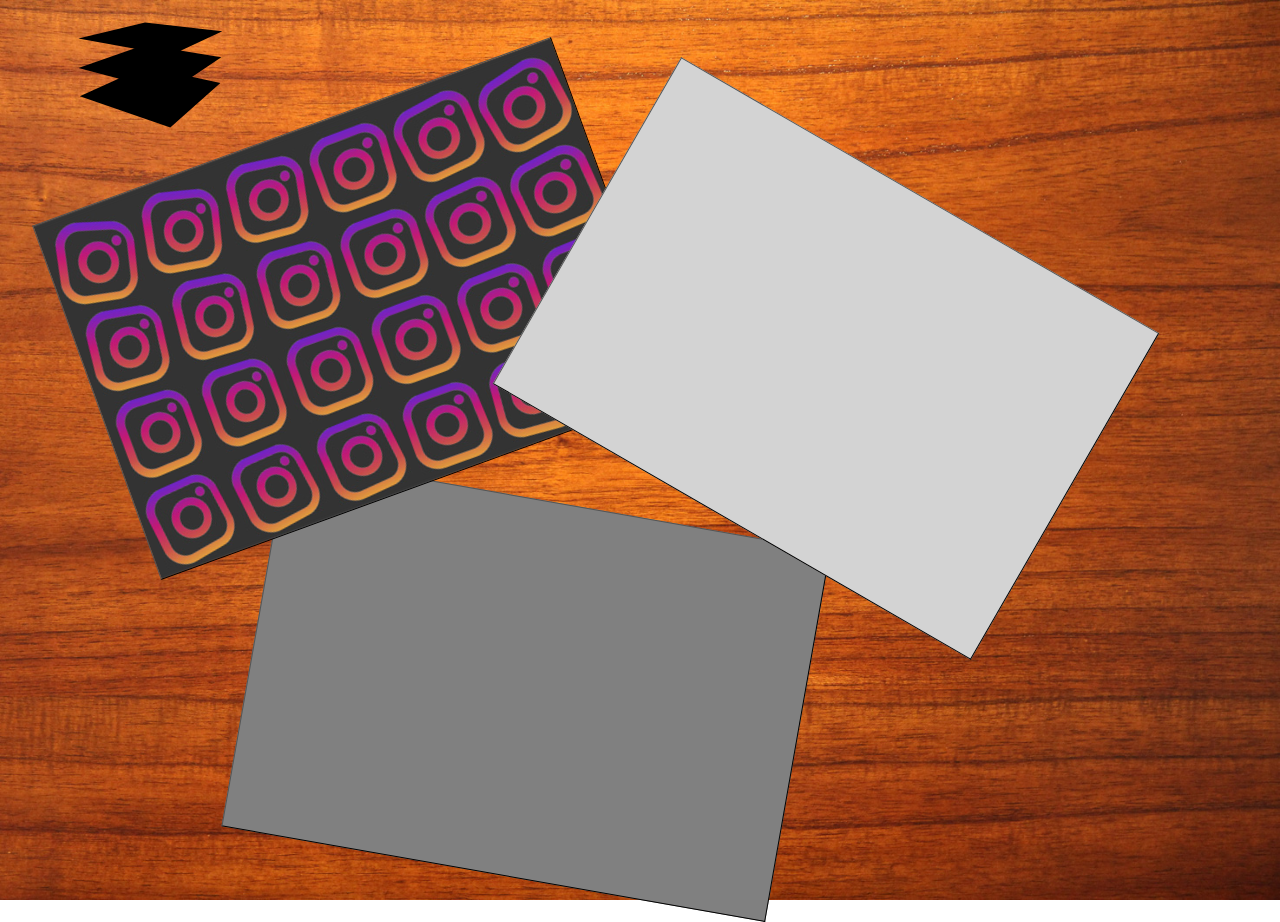
<file: index.html>
<!DOCTYPE html>

<html>
  <head>
    <meta charset="utf-8">
    <title>Here We Are</title>
    <link rel="stylesheet" href="styles/hub.css">
  </head>

  <body>
    <div id="container">
      <!-- Can't seem to get SVG to show on top of the WebGL canvas... -->
      <!-- <svg class='icons-set'><a href="../"><use xlink:href='images/svg.svg#left-icon' /></a></svg> -->
      <!-- NOTE: tabindex makes selection possible -->
      <div class="tile" id="tile1" tabindex="1"></div>
      <div class="tile" id="tile2" tabindex="1"></div>
      <div class="tile" id="tile3" tabindex="1"></div>
      <div id="button">
        <a href="https://kotavy.github.io/dotw/">
          <svg class='icons'><use xlink:href='images/svg.svg#nav-icon' /></svg>
        </a>
      </div> <!-- close #button -->
    </div> <!-- close #container -->
    <script src="js/hub.js"></script>
  </body>

</html>
</file>
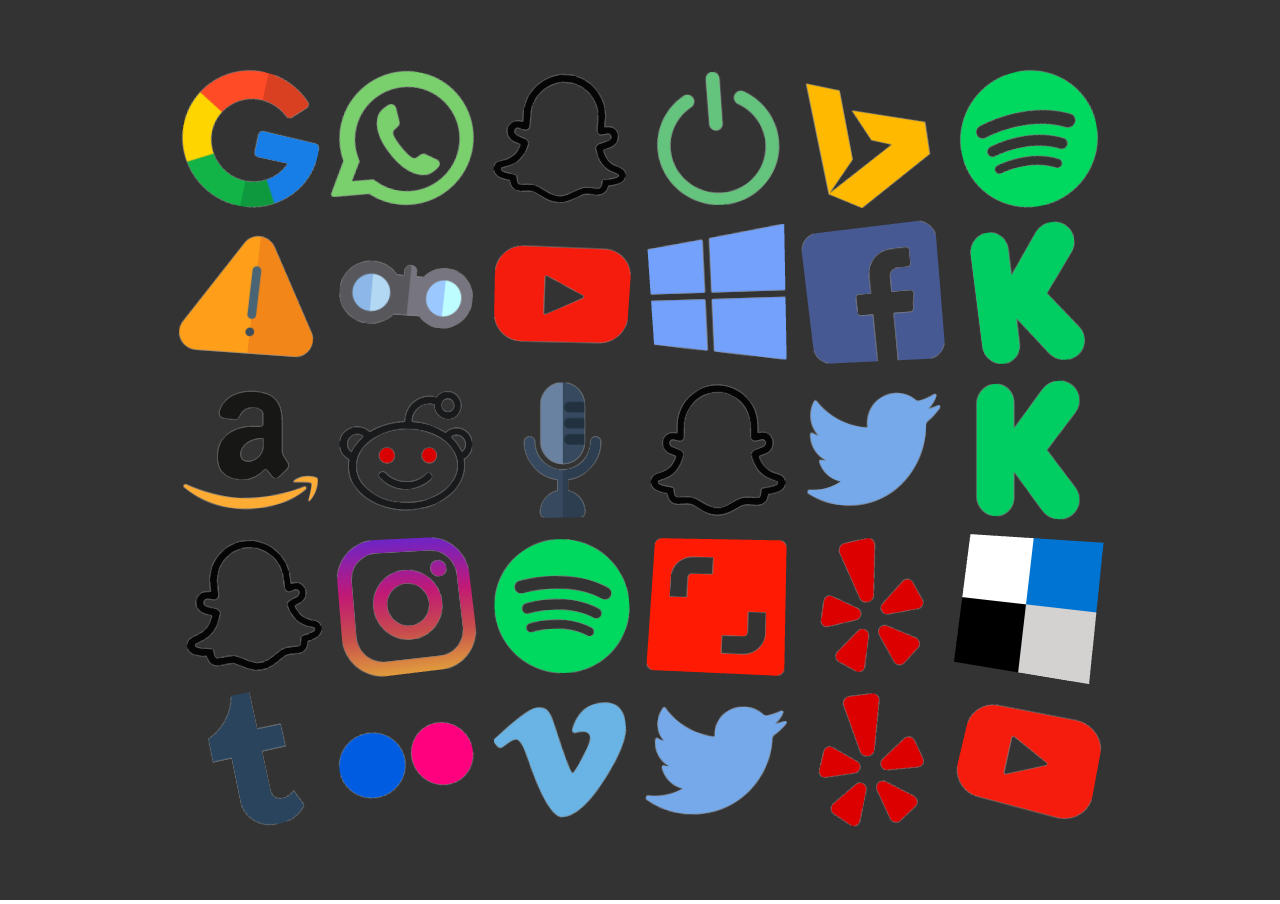
<file: first.html>
<!DOCTYPE html>

<html>
	<head>
		<meta charset="utf-8">
		<title>You Are Wanted</title>
    <link rel="stylesheet" href="styles/first.css">
	</head>

	<body>
    <div id="container"></div>
		<script src="js/three.min.js"></script>
		<script src="js/first.js"></script>
	</body>
</html>
</file>
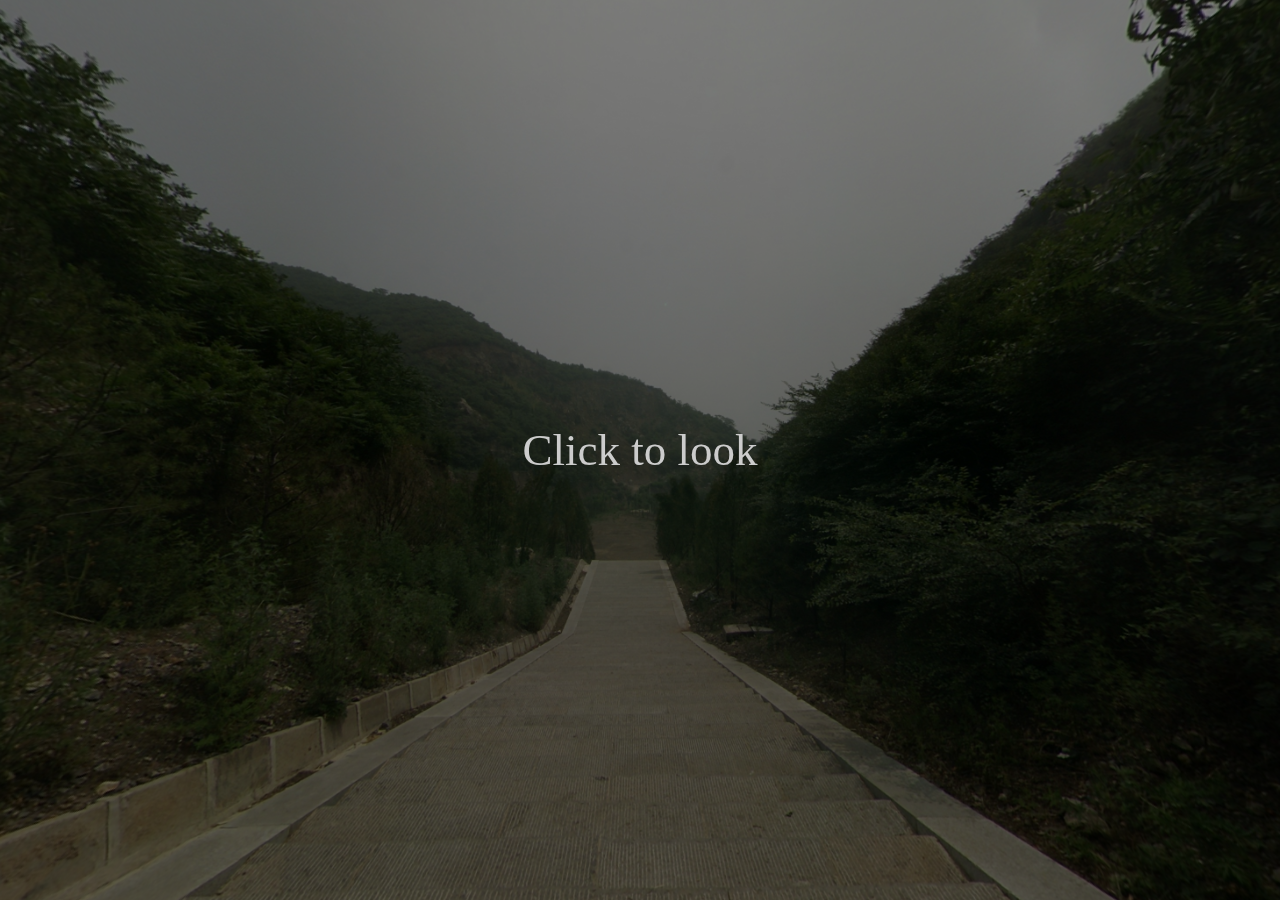
<file: second.html>
<!DOCTYPE html>

<html>
  <head>
    <meta charset="utf-8">
    <title>Are You Where You Are?</title>
    <link rel="stylesheet" href="styles/second.css">
  </head>

  <body>
    <div id="container">
      <div id="blocker">
        <div id="text-holder">
			    <p>Click to look</p>
        </div>
      </div>
    </div>

    <script src="js/three.min.js"></script>
    <script src="js/OrbitControls.js"></script>
    <script src="js/PointerLockControls.js"></script>
    <script src="js/second.js"></script>
  </body>

</html>
</file>
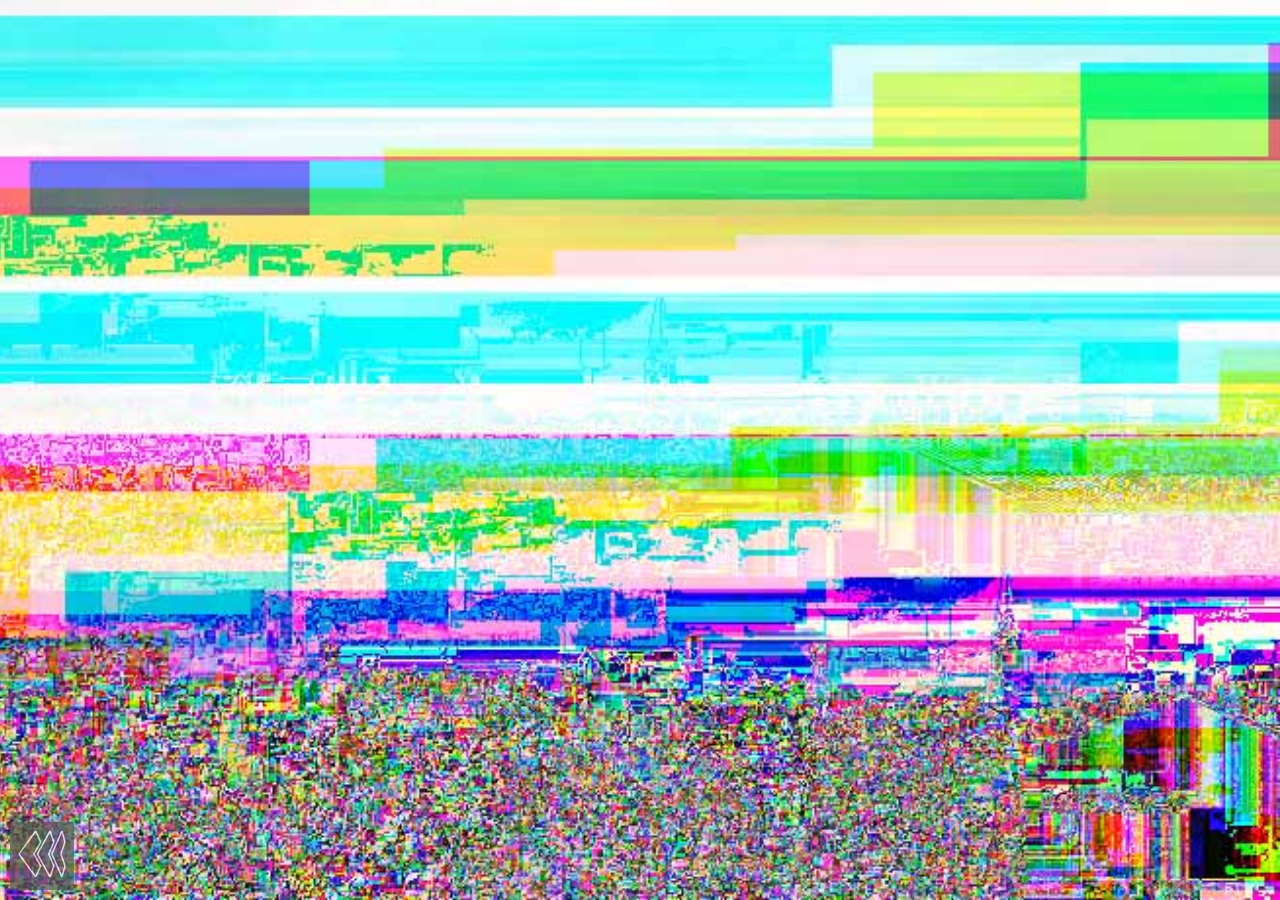
<file: third.html>
<!DOCTYPE html>

<html>
  <head>
    <meta charset="utf-8">
    <title>Fight Back</title>
    <link rel="stylesheet" href="styles/third.css">
  </head>

  <body>
    <div id="container">
      <canvas id="glitch">
        <canvas id="full-coverage"></canvas>
        <canvas id="internet"></canvas>
        <canvas id="reality"></canvas>
      </canvas> <!-- close #glitch -->
      <div id="button">
        <a href="index.html">
          <svg class='icons'><use xlink:href='images/svg.svg#left-icon' /></svg>
        </a>
      </div> <!-- close #button -->
    </div> <!-- close #container -->
    <script src="js/p5.min.js"></script>
    <script src="js/third.js"></script>
  </body>

</html>
</file>
<file: styles/hub.css>
/* Main CSS for "Here We Are" final project directory */

#container {
  margin: 0;
  padding: 0;
  width: 95vw;
  position: relative;
}

body {
  background-image: url("../images/wood.jpg");
  background-position: bottom right;
  background-attachment: fixed;
  background-size: cover;
  margin: 0;
  padding: 0;
  overflow: hidden;
  z-index: -2;
}

.icons-set {
  fill: none;
  width: 3em;
  height: 3em;
  stroke: black;
  stroke-width: 8;
  stroke-linecap: round;
  stroke-miterlimit: 3;
}

.tile {
  width: 550px;
  height: 375px;
  border: 1px outset black;
  transition: transform 400ms ease-in 0.08s;
  position: absolute;
}

.tile:focus {
  outline: none;
  box-shadow: 25px 37px 50px 10px #000000;
}

#tile1 {
  background-image: url("../images/wanted.jpg");
  transform: translate(80px, 120px) rotateZ(-20deg);
  z-index: 1;
}

#tile1:focus {
  transform: translate(220px, 200px) rotateZ(-5deg);
}

#tile2 {
  background-color: lightgrey;
  transform: translate(550px, 170px) rotateZ(30deg);
  z-index: 2;
}

#tile2:focus {
  transform: translate(350px, 220px) rotateZ(10deg);
}

#tile3 {
  background-color: grey;
  transform: translate(250px, 500px) rotateZ(10deg);
  z-index: 0;
}

#tile3:focus {
  transform: translate(250px, 300px) rotateZ(-7deg);
}
</file>
<file: styles/first.css>
/* Main CSS for "Here We Are" final project directory */

#container {
  margin: 0;
  padding: 0;
}

body {
  margin: 0;
  padding: 0;
  overflow: hidden; /* This will clip errant scroll bars */
}
</file>
<file: styles/second.css>
/* Main CSS for "Are You Where You Are?" final project directory */

#container {
  margin: 0;
  padding: 0;
}

body {
  margin: 0;
  padding: 0;
  overflow: hidden;
}

#blocker {
	position: absolute;
	width: 100%;
	height: 100%;
	background-color: rgba(0,0,0,0.5);
  display: block;
  margin: auto;
  /*vertical-align: center;*/
	cursor: pointer;
  z-index: 2;
}

#text-holder {
  height: 100%;
  display: flex;
  align-items: center;
  justify-content: center;
}

p {
  margin: 0;
  color: #cccccc;
  font-size: 45px;
}
</file>
<file: styles/third.css>
/* Main CSS for "Here We Are" final project directory */

#container {
  margin: 0;
  padding: 0;
  /*width: 95vw;*/
  overflow: hidden;
  position: relative;
}

body {
  background-image: url("../images/glitch.jpg");
  background-position: bottom right;
  background-attachment: fixed;
  background-size: cover;
  margin: 0;
  padding: 0;
  z-index: -2;
}

#button {
	position: fixed;
	bottom: 10px;
	left: 10px;
	padding: 8px;
	color: #fff;
	background-color: #555;
	opacity: 0.7;
  z-index: 5;
}

#button:hover {
	cursor: pointer;
	opacity: 1;
}

.icons {
  fill: none;
  width: 3em;
  height: 3em;
  stroke: white;
  stroke-width: 8;
  stroke-miterlimit: 3;
}

#full-coverage {
	position: absolute;
	width: 100%;
	height: 100%;
	background-color: rgba(0,0,0,0.5);
  /*display: block;*/
  margin: auto;
	cursor: pointer;
}

#internet {
	position: absolute;
	width: 100%;
	height: 100%;
	background-color: rgba(0,0,0,0.5);
  /*display: block;*/
  margin: auto;
	cursor: pointer;
}

#reality {
	position: absolute;
	width: 100%;
	height: 100%;
	background-color: rgba(0,0,0,0.5);
  /*display: block;*/
  margin: auto;
	cursor: pointer;
}
</file>
